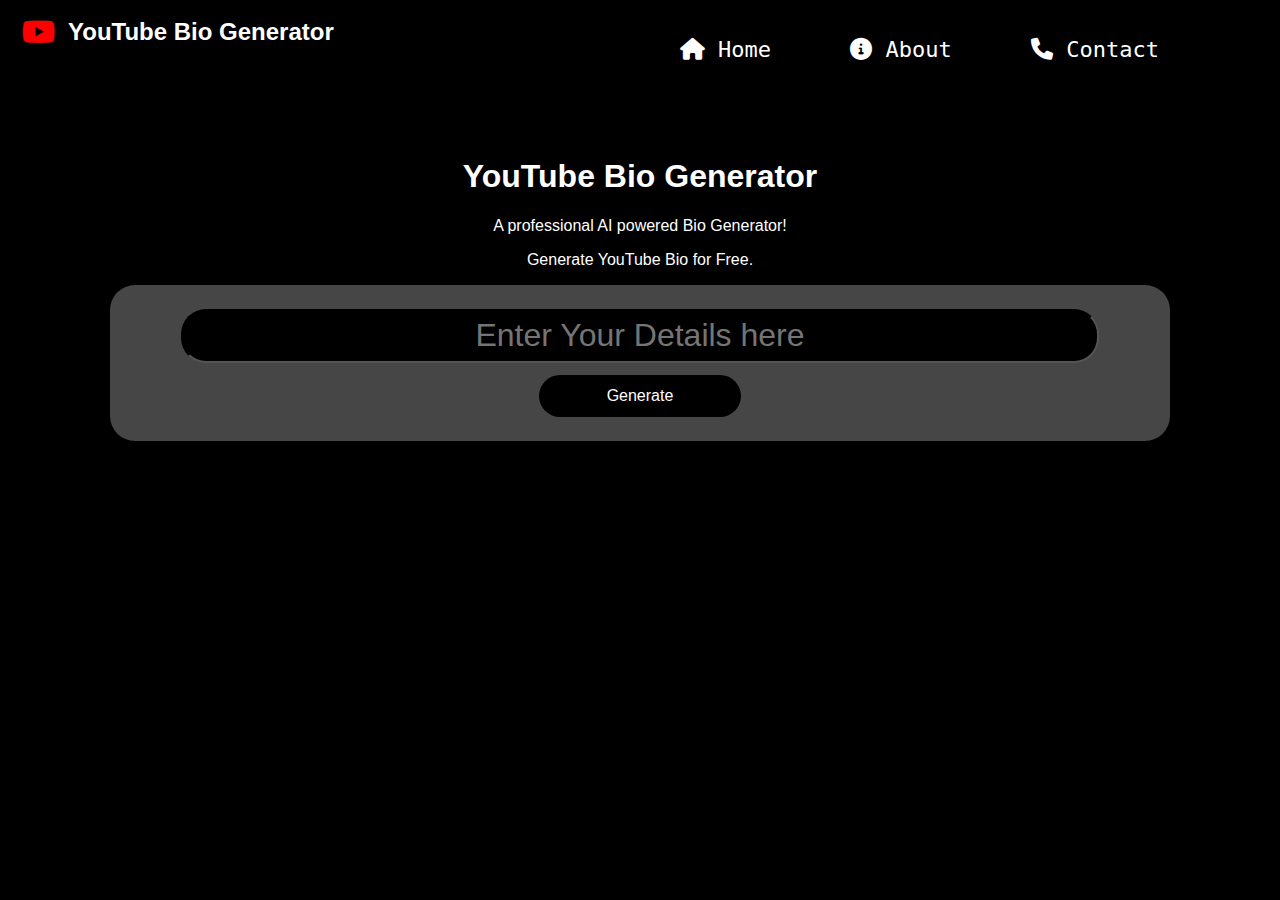
<file: index.html>
<!DOCTYPE html>
<html lang="en">
<head>
    <link rel="shortcut icon" href="logo.png">
    <meta charset="UTF-8">
    <meta name="viewport" content="width=device-width, initial-scale=1.0">
    <title>Home - YouTube Bio Generator</title>
    <link rel="stylesheet" href="style.css">
    <link rel="stylesheet" href="https://cdnjs.cloudflare.com/ajax/libs/font-awesome/6.0.0-beta3/css/all.min.css">
</head>
<body>
    <header>
        <div class="logo">
            <img src="logo.png" alt="YouTube Bio Generator Logo" class="logo-img">
            <h1 style="margin-top: -43px; margin-left: 60px; ">YouTube Bio Generator</h1>
        </div>
        <nav>
            <a href=""><i class="fa fa-home" aria-hidden="true"></i> Home</a>
            <a href="about.html"><i class="fa fa-info-circle" aria-hidden="true"></i> About</a>
            <a href="contact.html"><i class="fa fa-phone" aria-hidden="true"></i> Contact</a>
        </nav>
    </header>
    <body>
        <div class="info">
            <h1>YouTube Bio Generator</h1>
            <p>A professional AI powered Bio Generator!</p>
            <p>Generate YouTube Bio for Free.</p>
        </div>
        <div class="input">
            <input type="text" name="text" id="input" placeholder="Enter Your Details here">
            <button>Generate</button>
        </div>
    </body>
</html>
</file>
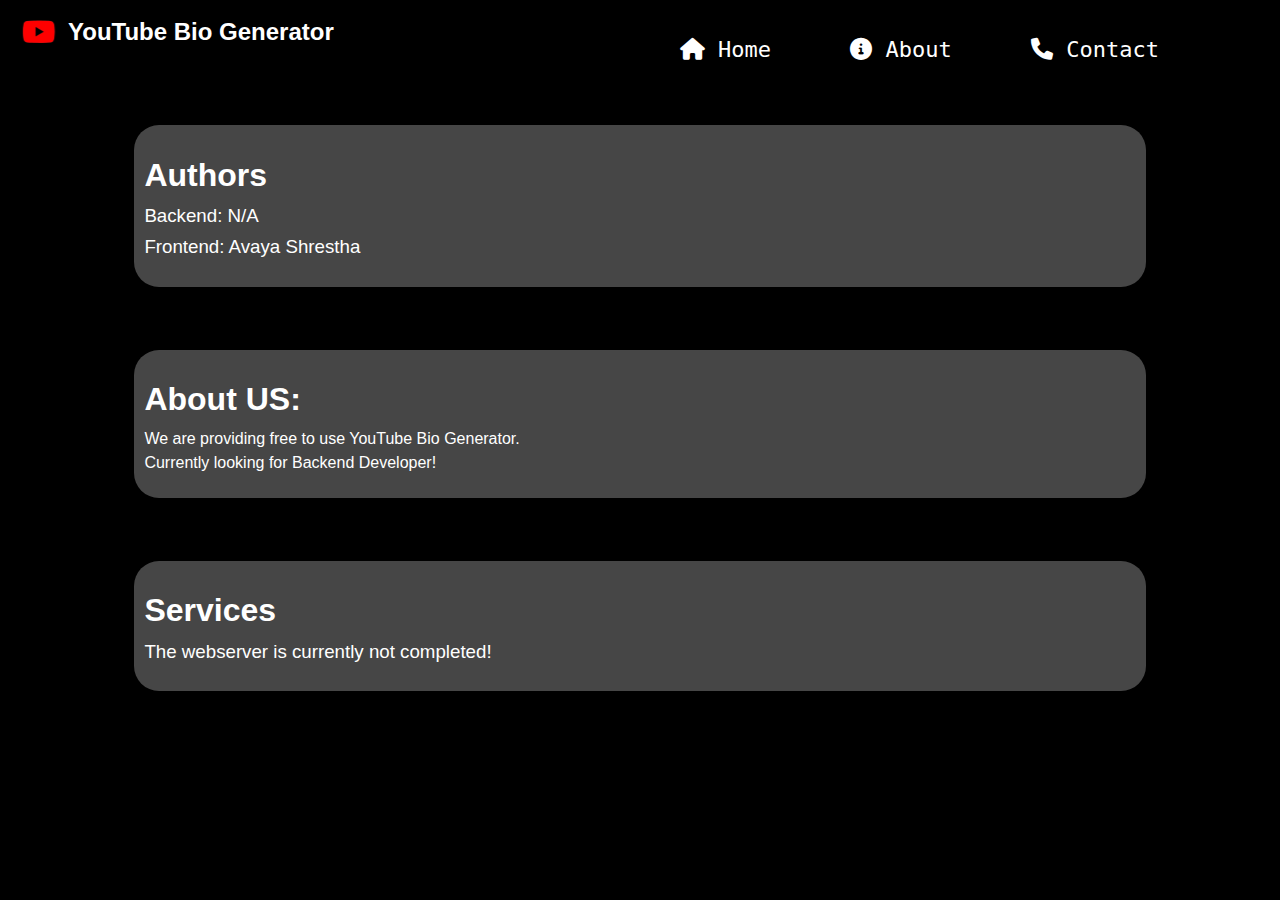
<file: about.html>
<!DOCTYPE html>
<html lang="en">
<head>
    <link rel="shortcut icon" href="logo.png">
    <meta charset="UTF-8">
    <meta name="viewport" content="width=device-width, initial-scale=1.0">
    <title>About - YouTube Bio Generator</title>
    <link rel="stylesheet" href="style.css">
    <link rel="stylesheet" href="https://cdnjs.cloudflare.com/ajax/libs/font-awesome/6.0.0-beta3/css/all.min.css">
</head>
<body>
    <header>
        <div class="logo">
            <img src="logo.png" alt="YouTube Bio Generator Logo" class="logo-img">
            <h1 style="margin-top: -43px; margin-left: 60px; ">YouTube Bio Generator</h1>
        </div>
        <nav>
            <a href="index.html"><i class="fa fa-home" aria-hidden="true"></i> Home</a>
            <a href=""><i class="fa fa-info-circle" aria-hidden="true"></i> About</a>
            <a href="contact.html"><i class="fa fa-phone" aria-hidden="true"></i> Contact</a>
        </nav>
    </header>
    <body>
        <div class="about">
            <h1> Authors </h1>
            <h3> Backend: N/A</h3>
            <h3> Frontend: Avaya Shrestha</h3>
        </div>
        <div class="about">
            <h1> About US:</h1>
            <p>We are providing free to use YouTube Bio Generator.</p>
            <p>Currently looking for Backend Developer!</p>
        </div>
        <div class="about">
            <h1> Services </h1>
            <h3> The webserver is currently not completed! </h3>

        </div>
    </body>
</html>
</file>
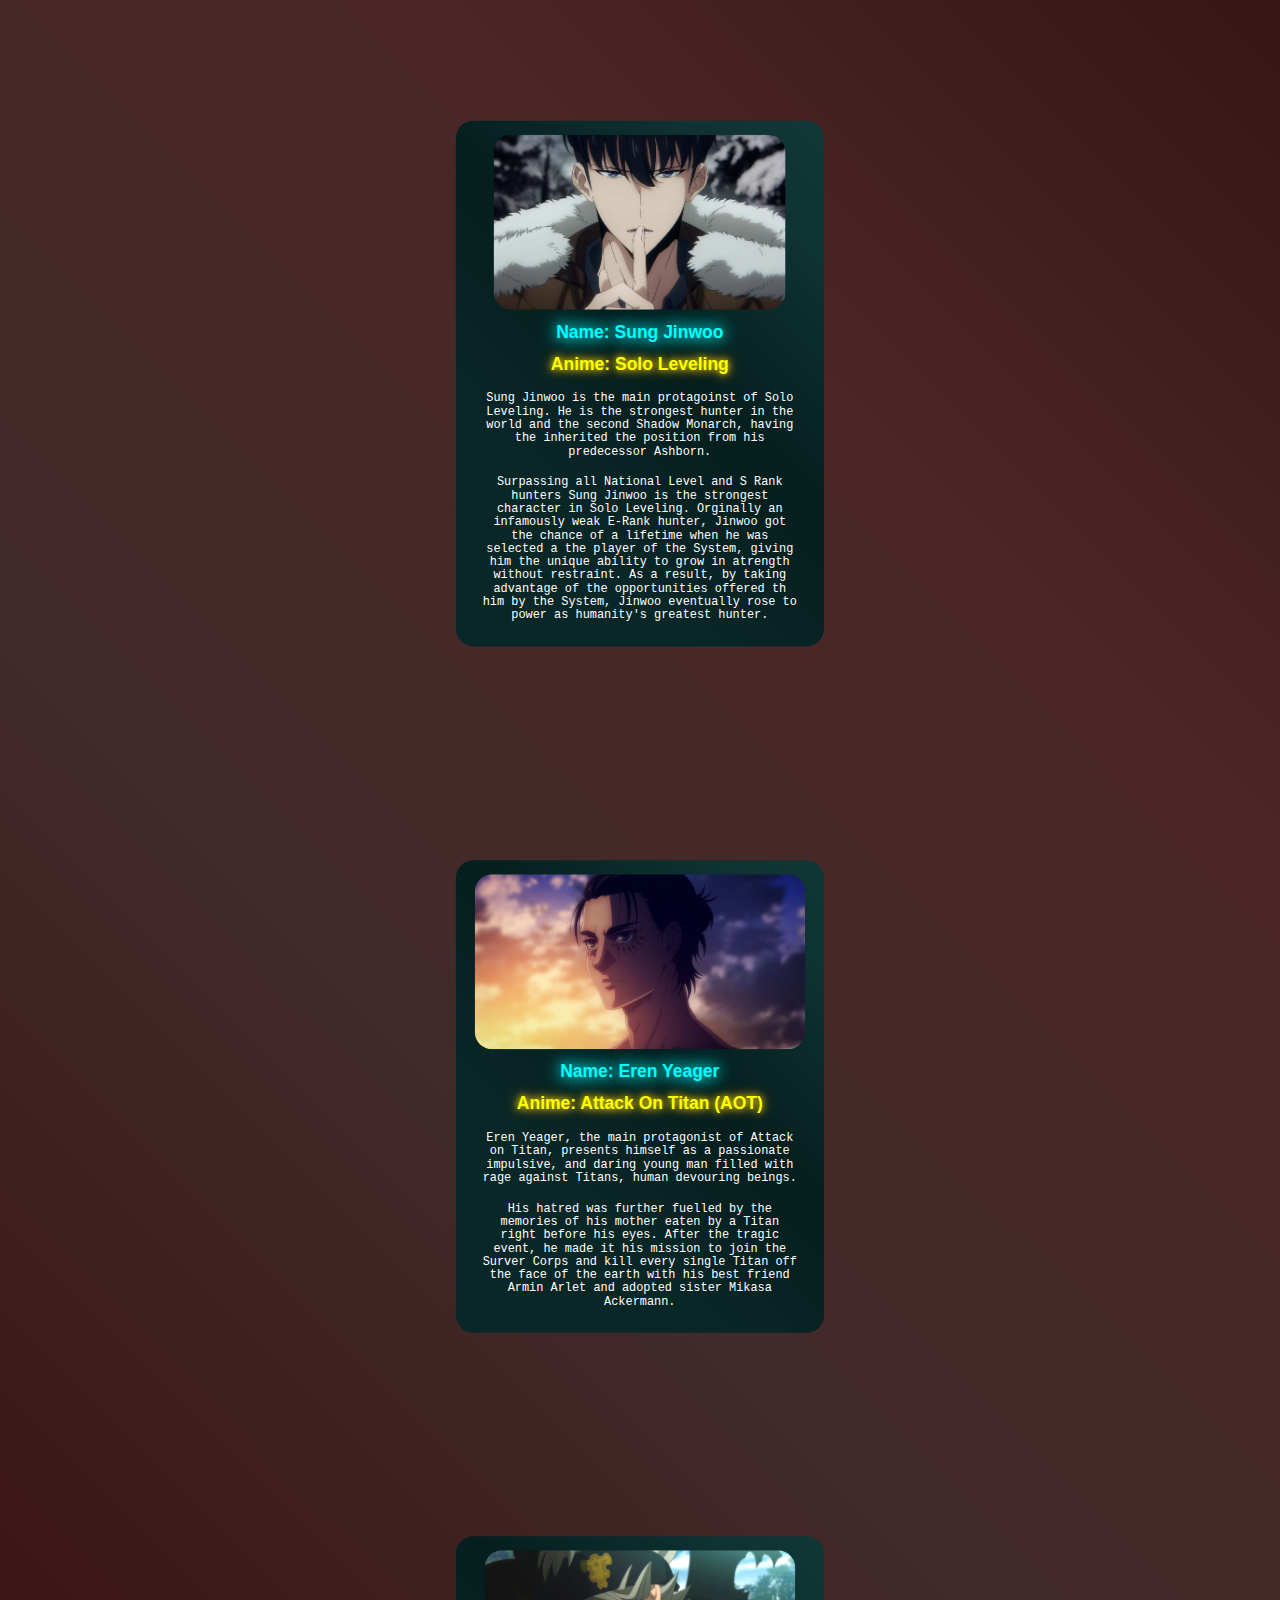
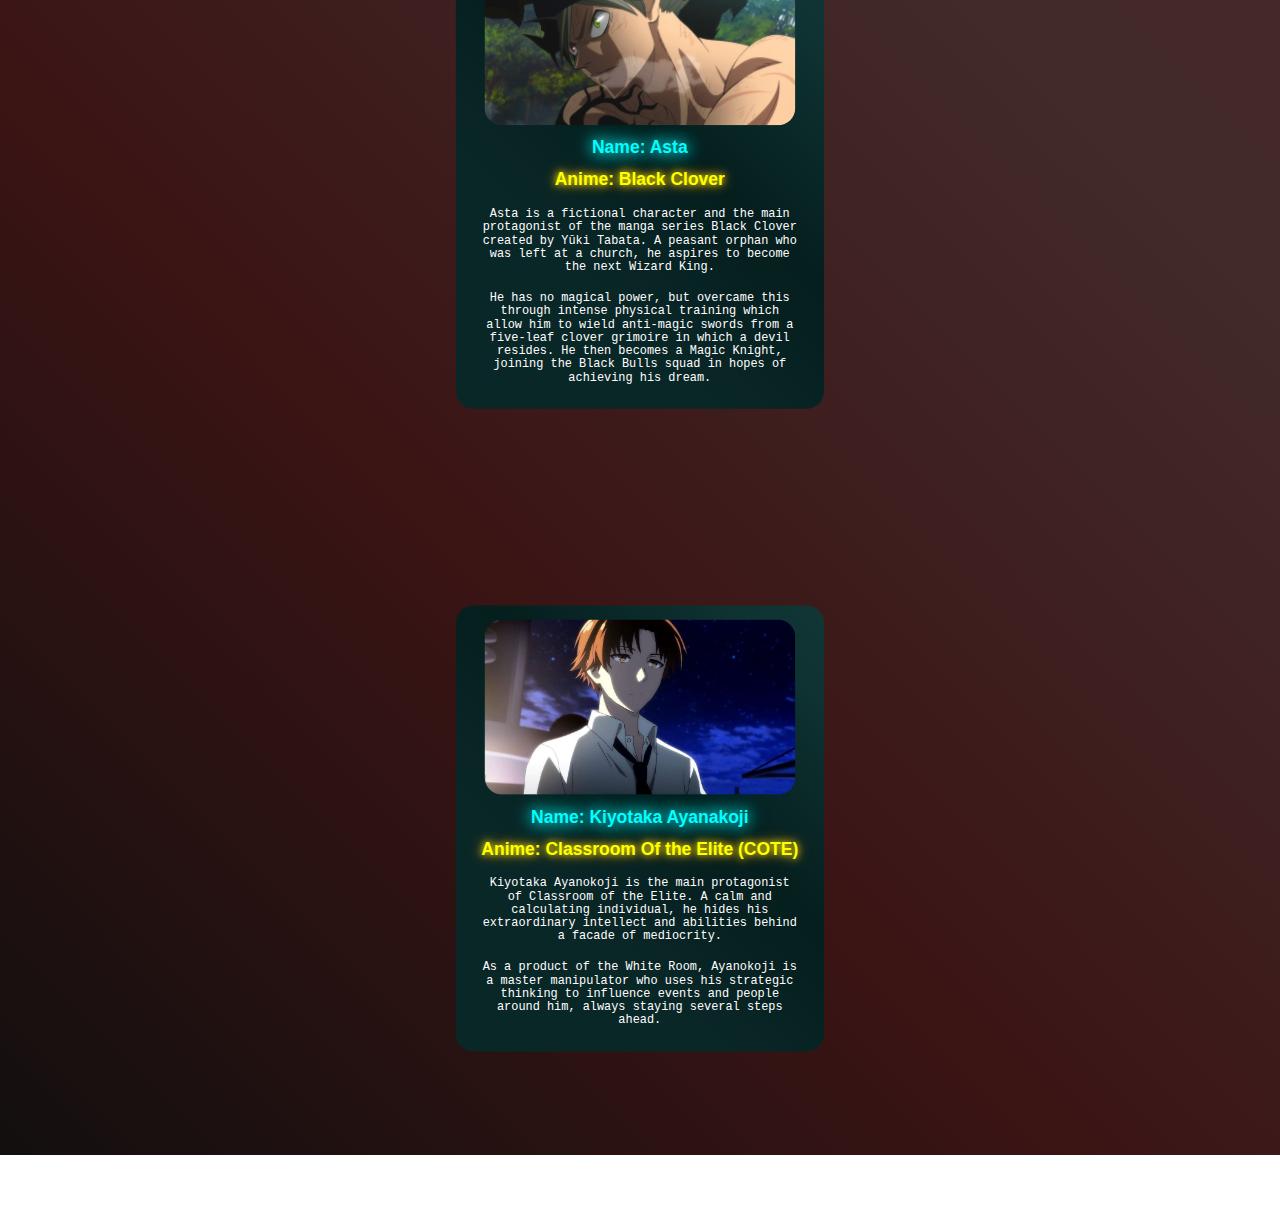
<file: anime.html>
<!DOCTYPE html>
<html lang="en">
<head>
    <meta charset="UTF-8">
    <meta name="viewport" content="width=device-width, initial-scale=1.0">
    <title>Anime List (Only authorised people)</title>
    <link rel="shortcut icon" href="logo.png">

    <style>
        html {
            scrollbar-width: thin;
            scrollbar-color: rgb(0, 0, 0) #303030;
            scroll-behavior: smooth;
            ::-webkit-scrollbar {
                width: 8px;
            }
            ::-webkit-scrollbar-thumb {
                background: rgb(63, 63, 63);
                border-radius: 4px;
            }
            ::-webkit-scrollbar-thumb:hover {
                background: #000000;
            }
            ::-webkit-scrollbar-track {
                background: #1e1e1e;
            }
        }

        body{
            background: linear-gradient(45deg, rgb(19, 15, 15), rgb(59, 20, 20), rgb(66, 42, 42), rgb(75, 38, 38), rgb(49, 17, 17), rgb(65, 12, 90));
            background-size: 200%;
            animation: bgmove 10s alternate infinite;
        }

        .character-box {
            font-style: normal;
            background: linear-gradient(45deg, rgba(1, 49, 49, 0.61), rgb(10, 44, 44), rgb(9, 39, 39), rgb(10, 39, 39), rgb(5, 30, 30), rgb(15, 50, 50), rgb(20, 60, 60), rgb(1, 20, 20));
            background-size: 200% 200%;
            padding: 10px 10px;
            border-radius: 25px;
            width: 40%;
            margin: 0 auto;
            transition: all 0.6s ease;
            color: white;
            scale: 0.7;
            animation: bgmove 5s alternate infinite;
        }
        @keyframes bgmove {
            0% {
            background-position: 50% 0%;
            }
            25% {
            background-position: 25% 50%;
            }
            50% {
            background-position: 0% 100%;
            }
            75% {
            background-position: 75% 50%;
            }
            100% {
            background-position: 50% 0%;
            }
        }

        .character-box:hover{
            scale: 0.8;
            transition: 0.6s ease;
            box-shadow: 0 20px 25px 0 #797979;
            margin-bottom: 50px;
        }


        .character-box h1{
            font-family: Arial, Helvetica, sans-serif;
            text-align: center;
            opacity: 1;
            transition: all 0.6s ease;
        }

        .character-box h1[class="name"]{
            color: aqua;
            text-shadow: 0 0 20px aqua, 0 0 30px aqua;
            font-size: 25px;
        }

        .character-box h1[class="anime"]{
            font-size: 25px;
            color: yellow;
            text-shadow: 0 0 10px yellow, 0 0 20px rgb(255, 153, 0);
        }

        .character-box p{
            font-style: normal;
            font-family: monospace;
            margin: 5%;
            align-content: center;
            text-align: center;
            font-size: 17px;
            opacity: 1;
            transition: optacity 0.6s ease;
        }

        .character-box img{
            display: block;
            margin: 0 auto;
            margin-top: 10px;
            height: 250px;
            border-radius: 25px;
            transition: all 0.6s ease;
        }
        
        @media(max-width:320px){

            .character-box{
                width: 80%;
                margin: 10%;
            }

            .character-box img{
                width: 90%;
            }
        }

        @media(max-width:480px){

            .character-box{
                width: 80%;
                margin: 10%;
            }

            .character-box img{
                width: 90%;
            }
        }

        @media(max-width:720px){

            .character-box{
                width: 80%;
                margin: 10%;
            }

            .character-box img{
                width: 90%;
            }
        }

        @media(max-width:1000px){

            .character-box{
                width: 80%;
                margin: 10%;
            }
        }
    </style>
</head>
<body>
    <div class="scroll-container">
        <div class="character-box">
            <image src="sungjinwoo.png" alt="Sung Jinwoo" class="Jinwoo" loading="lazy"></image>
            <h1 class="name"> Name: Sung Jinwoo</h1>
            <h1 class="anime"> Anime: Solo Leveling</h1>
            <p>Sung Jinwoo is the main protagoinst of Solo Leveling. He is the strongest hunter in the world and the second Shadow Monarch, having the inherited the position from his predecessor Ashborn. </p> <p>Surpassing all National Level and S Rank hunters Sung Jinwoo is the strongest character in Solo Leveling. Orginally an infamously weak E-Rank hunter, Jinwoo got the chance of a lifetime when he was selected a the player of the System, giving him the unique ability to grow in atrength without restraint. As a result, by taking advantage of the opportunities offered th him by the System, Jinwoo eventually rose to power as humanity's greatest hunter.</p>
        </div>
        <div class="character-box">
            <image src="eren.png" alt="Eren Yeager" class="eren-yeager" loading="lazy"></image>
            <h1 class="name"> Name: Eren Yeager</h1>
            <h1 class="anime"> Anime: Attack On Titan (AOT)</h1>
            <p>Eren Yeager, the main protagonist of Attack on Titan, presents himself as a passionate impulsive, and daring young man filled with rage against Titans, human devouring beings.</p><p>His hatred was further fuelled by the memories of his mother eaten by a Titan right before his eyes. After the tragic event, he made it his mission to join the Surver Corps and kill every single Titan off the face of the earth with his best friend Armin Arlet and adopted sister Mikasa Ackermann.</p>
        </div>
        <div class="character-box">
            <image src="asta.png" alt="Asta" class="asta" loading="lazy"></image>
            <h1 class="name"> Name: Asta</h1>
            <h1 class="anime"> Anime: Black Clover</h1>
            <p>Asta is a fictional character and the main protagonist of the manga series Black Clover created by Yūki Tabata. A peasant orphan who was left at a church, he aspires to become the next Wizard King. </p><p>He has no magical power, but overcame this through intense physical training which allow him to wield anti-magic swords from a five-leaf clover grimoire in which a devil resides. He then becomes a Magic Knight, joining the Black Bulls squad in hopes of achieving his dream.</p>
        </div>
        <div class="character-box">
            <img src="aayanakoji.png" alt="Kiyotaka Ayanakoji" class="ayanakoji" loading="lazy">
            <h1 class="name"> Name: Kiyotaka Ayanakoji</h1>
            <h1 class="anime"> Anime: Classroom Of the Elite (COTE)</h1>
            <p>Kiyotaka Ayanokoji is the main protagonist of Classroom of the Elite. A calm and calculating individual, he hides his extraordinary intellect and abilities behind a facade of mediocrity.</p>    <p>As a product of the White Room, Ayanokoji is a master manipulator who uses his strategic thinking to influence events and people around him, always staying several steps ahead.</p>
        </div>
    </div>
</body>
</html>
</file>
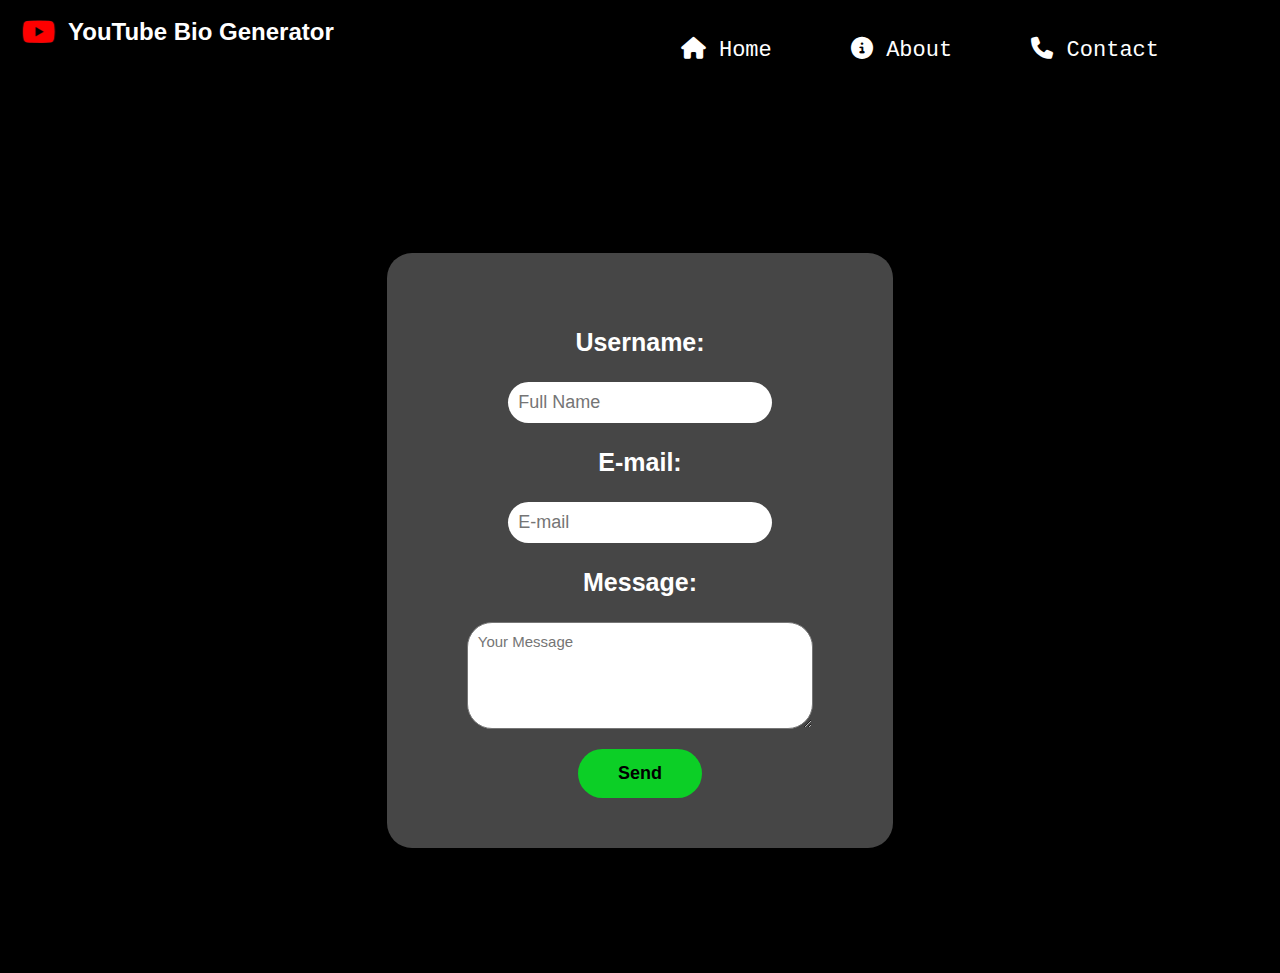
<file: contact.html>
<!DOCTYPE html>
<html lang="en">
<head>
    <link rel="shortcut icon" href="logo.png">
    <meta charset="UTF-8">
    <meta name="viewport" content="width=device-width, initial-scale=1.0">
    <title>Contact - YouTube Bio Generator</title>
    <link rel="stylesheet" href="style.css">
    <link rel="stylesheet" href="https://cdnjs.cloudflare.com/ajax/libs/font-awesome/6.7.2/css/all.min.css">
</head>
<body>
    <header>
        <div class="logo">
            <img src="logo.png" alt="YouTube Bio Generator Logo" class="logo-img">
            <h1 style="margin-top: -43px; margin-left: 60px; ">YouTube Bio Generator</h1>
        </div>
        <nav>
            <a href="index.html"><i class="fa fa-home" aria-hidden="true"></i> Home</a>
            <a href="about.html"><i class="fa fa-info-circle" aria-hidden="true"></i> About</a>
            <a href=""><i class="fa fa-phone" aria-hidden="true"></i> Contact</a>
        </nav>
    </header>
    <body>
        <div class="contact-box">
            <p text="username">Username:</p> <input type="username" name="name" id="name" placeholder="Full Name">
            <p text="email">E-mail:</p> <input type="email" name="email" id="email" placeholder="E-mail">
            <p>Message:</p> 
            <textarea name="message" id="message" placeholder="Your Message" rows="5"></textarea>
            <button type="submit" class="submit-btn">Send</button>
        </div>
    </body>
</html>
</file>
<file: style.css>
*{
    scrollbar-color: black;
    scrollbar-width: none;
}

html {
    background-color: #000000;
}

header {
    font-family: sans-serif;
}

.logo{
    color: white;
    justify-content: center;
    align-items: center;
    align-content: center;
    font-size: 12px;
}

.logo img{
    height: 50px;
    width: 60px;
}

nav{
    font-size: 22px;
    text-decoration: none;
    font-style: normal;
    font-family: monospace;
    color: white;
    transition: 0.6s ease-in-out;
    margin: 13px;
    text-align: right;
    margin-right: 5rem;
    margin-top: -25px;
}

nav a{
    font-size: 22px;
    text-decoration: none;
    font-family: monospace;
    color: white;
    transition: 0.6s ease;
    margin: 13px;
    padding: 7px 20px;
    align-items: center;
}

nav a:hover{
    transition: 0.6s ease;
    box-shadow: 0 5px 10px 0 #b1aeae;
    border-radius: 25px;
    text-decoration: wavy;
    cursor:pointer ;
}

nav a[href="about.html"]:hover{
    cursor:help;
}

.info{
    color: white;
    font-family: Arial, Helvetica, sans-serif;
    text-align: center;
    margin-top: 6rem;
}

.info h1{
    align-items: center;
    text-align: center;
    cursor: pointer;
}

.info p{
    color: white;
    transition: all 0.3s ease;
    transition-delay: 0s;
    text-shadow: 0 10px 5px 0#b1aeae;
}

.input{
    margin: 0 auto;
    width: 80%;
    background-color: #464646;
    color: white;
    text-align: center;
    padding: 1.5rem;
    border-color: black;
    border: 10px;
    border-radius: 25px;
    transition: 0.3s ease;
}

.input #input{
    text-align: left;
    color: white;
    background-color: black;
    border-radius: 25px;
    height: 5rem;
    width: 90%;
    border-color: #000000;
    transition: 0.3s ease;
    font-size: 20px;
}

.input #input:placeholder-shown{
    text-align: left;
    color: white;
    background-color: black;
    border-radius: 25px;
    height: 3rem;
    align-items: center;
    text-align: center;
    font-size: 2rem;
    transition: 0.3s ease;
    border-color: black;
}

.input button{
    color: white;
    background-color: black;
    border-color: transparent;
    border-radius: 25px;
    padding: 10px 15px;
    width: 20%;
    margin-top: 0.8rem;
    transition: 0.5s ease;
    font-size: 16px;
}

.input button:hover{
    scale: 1.2;
    transition: all 0.6s ease;
}

.input button:hover:active{
    color: rgb(255, 255, 255);
    transition: 0.2s ease;
    transform: translateY(7px);
}

.about{
    color:white;
    border: black;
    border-radius: 25px;
    background-color: #464646;
    font-family: Arial, Helvetica, sans-serif;
    padding: 10px;
    margin-right: 10%;
    margin-left: 10%;
    margin-top: 5%;
    margin-bottom: 30px;
    transition: 0.5s ease;
}

.about:hover{
    scale: 1.05;
    transition: 0.5s ease;
}

.about h1{
    font-size: -10px;
}

.about h3{
    font-size: -2px;
    font-weight: 200;
    margin-top: -10px;
}

.about p{
    margin-top: -10px;
}

.contact-box{
    margin: 10%;
    transition: 0.5s ease;
    background-color: #464646;
    align-items: center;
    justify-content: center;
    align-self: center;
    text-align: center;
    border-radius: 25px;
    padding: 50px;
    transition: 0.5s ease;
}

.contact-box p{
    font-family:Arial, Helvetica, sans-serif;
    color: #ffffff;
    font-size: 25px;
    font-weight: 600;
}

.contact-box input[type="username"],
.contact-box input[type="email"]{
    font-family: sans-serif;
    background-color: rgb(255, 255, 255);
    border-radius: 25px;
    padding: 10px;
    color: rgb(0, 0, 0);
    border-color: black;
    border: 15px;
    justify-content: center;
    width: 60%;
    font-size: 18px;
    transition: 0.3s ease;
}

.contact-box:hover{
    scale: 1.05;
    box-shadow: 0 20px 30px 0 #999696;
    transition: 0.5s ease;
    transition-duration: 0.6s;
}

.contact-box textarea{
    background-color: white;
    font-style: normal;
    font-family: Arial, Helvetica, sans-serif;
    width: 80%;
    font-size: 15px;
    font-weight: 500;
    scroll-behavior: unset;
    border-radius: 25px;
    padding: 10px;
    text-spacing-trim:unset;
}

.contact-box button{
    background-color: rgb(12, 207, 38);
    border: transparent;
    border-radius: 25px;
    padding: 14px 40px;
    font-size: 18px;
    margin-top: 1rem;
    transition: 0.5s ease;
    font-weight: 600;
}

.contact-box button:hover{
    scale: 1.1;
    background-color: rgb(9, 165, 30);
}

.contact-box button:hover:active{
    transform: translateY(7px);
}

@media(min-width:688px){
    .contact-box{
        margin-top: 15%;
        margin-left: 30%;
        margin-right: 30%;
    }
}

@media(max-width:995px){
   nav{
    margin-top: 20px;
    text-align: center;
   }
   nav i{
    display: normal;
   }
   .logo{
    text-align: center;
   }
   .logo img{
    margin-left: -16.8rem;
   }
}

@media(max-width:768px) {
    nav {
        margin-top: 15px;
        text-align: center;
    }
    nav a {
        font-size: 18px;
        padding: 5px 15px;
    }
    .logo {
        text-align: center;
    }
    .logo img {
        height: 40px;
        width: 50px;
    }
    .info {
        margin-top: 4rem;
    }
}

@media(max-width:576px) {
    nav {
        margin-top: 10px;
        text-align: center;
    }
    nav a {
        font-size: 16px;
        padding: 5px 10px;
    }
    .logo img {
        height: 35px;
        width: 45px;
    }
    .info {
        margin-top: 3rem;
    }
    .about {
        margin-left: 5%;
        margin-right: 5%;
    }
}

@media(max-width:320px) {
    nav {
        margin-top: 10px;
        text-align: center;
    }
    nav i {
        display: normal;
    }
    .logo {
        text-align: center;
    }
    .logo img {
        margin-left: -16.8rem;
    }
}
</file>
